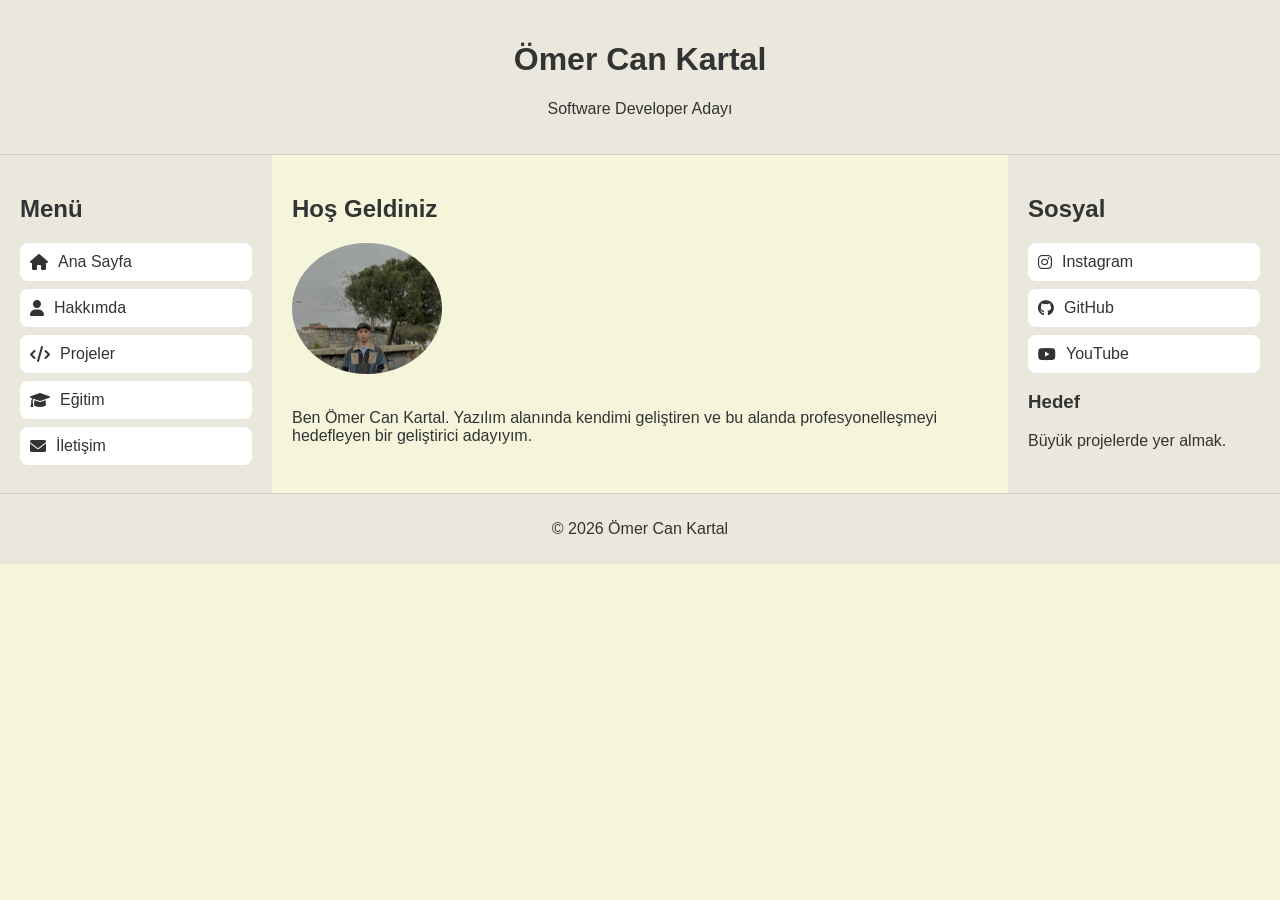
<file: index.html>
<!doctype html>
<html lang="tr">
  <head>
    <meta charset="UTF-8" />
    <title>Ömer Can Kartal</title>
    <link rel="stylesheet" href="style.css" />

    <link
      rel="stylesheet"
      href="https://cdnjs.cloudflare.com/ajax/libs/font-awesome/6.0.0/css/all.min.css"
    />
    <meta name="viewport" content="width=device-width, initial-scale=1.0" />
  </head>

  <body>
    <div class="header">
      <h1>Ömer Can Kartal</h1>
      <p>Software Developer Adayı</p>
    </div>

    <div class="container">
      <!--! sol -->
      <div class="sidebar left">
        <h2>Menü</h2>

        <a href="index.html"><i class="fas fa-home"></i> Ana Sayfa</a>
        <a href="about.html"><i class="fas fa-user"></i> Hakkımda</a>
        <a href="projects.html"><i class="fas fa-code"></i> Projeler</a>
        <a href="education.html"
          ><i class="fas fa-graduation-cap"></i> Eğitim</a
        >
        <a href="contact.html"><i class="fas fa-envelope"></i> İletişim</a>
      </div>

      <div class="content">
        <h2>Hoş Geldiniz</h2>

        <img src="./foto.jpg" class="profile" />

        <p>
          Ben Ömer Can Kartal. Yazılım alanında kendimi geliştiren ve bu alanda
          profesyonelleşmeyi hedefleyen bir geliştirici adayıyım.
        </p>
      </div>

      <div class="sidebar right">
        <h2>Sosyal</h2>

        <a href="https://www.instagram.com/omercankrtl0/"
          ><i class="fab fa-instagram"></i> Instagram</a
        >
        <a href="https://github.com/omerkartal399r-prog"
          ><i class="fab fa-github"></i> GitHub</a
        >
        <a href="https://www.youtube.com/@Omercankartalll"
          ><i class="fab fa-youtube"></i> YouTube</a
        >

        <h3>Hedef</h3>
        <p>Büyük projelerde yer almak.</p>
      </div>
    </div>

    <div class="footer">
      <p>© 2026 Ömer Can Kartal</p>
    </div>
  </body>
</html>
</file>
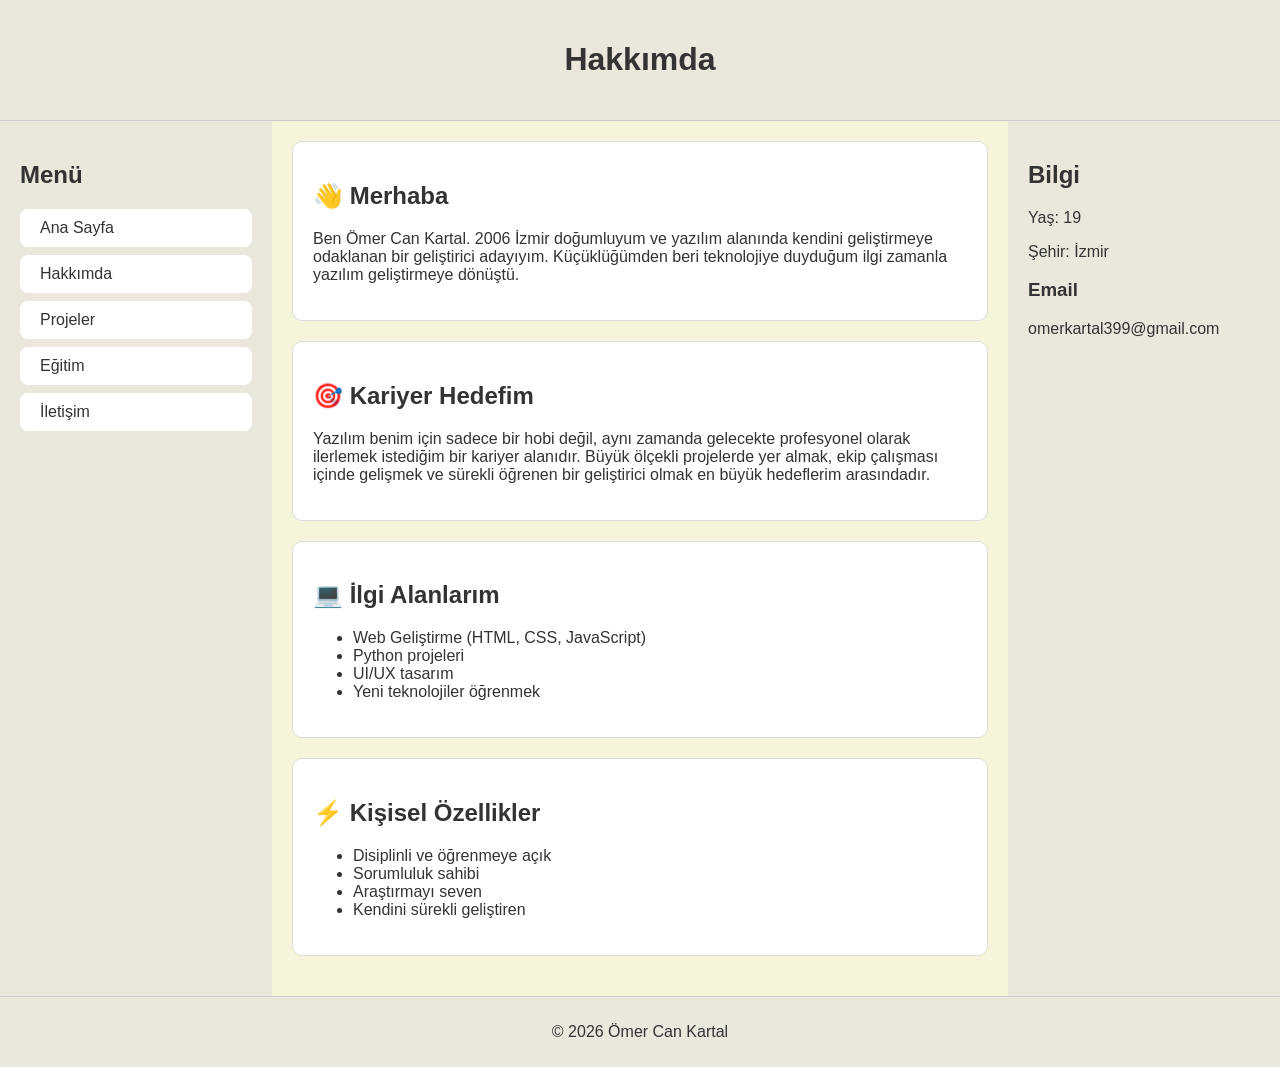
<file: about.html>
<!doctype html>
<html lang="tr">
  <head>
    <meta charset="UTF-8" />
    <title>Hakkımda</title>
    <link rel="stylesheet" href="style.css" />
    <meta name="viewport" content="width=device-width, initial-scale=1.0" />
  </head>

  <body>
    <div class="header">
      <h1>Hakkımda</h1>
    </div>

    <div class="container">
      <!-- !sol sidebar -->
      <div class="sidebar left">
        <h2>Menü</h2>

        <a href="index.html"><i class="fas fa-home"></i> Ana Sayfa</a>
        <a href="about.html"><i class="fas fa-user"></i> Hakkımda</a>
        <a href="projects.html"><i class="fas fa-code"></i> Projeler</a>
        <a href="education.html"
          ><i class="fas fa-graduation-cap"></i> Eğitim</a
        >
        <a href="contact.html"><i class="fas fa-envelope"></i> İletişim</a>
      </div>

      <!-- !orta concent -->
      <div class="content">
        <div class="card">
          <h2>👋 Merhaba</h2>
          <p>
            Ben Ömer Can Kartal. 2006 İzmir doğumluyum ve yazılım alanında
            kendini geliştirmeye odaklanan bir geliştirici adayıyım.
            Küçüklüğümden beri teknolojiye duyduğum ilgi zamanla yazılım
            geliştirmeye dönüştü.
          </p>
        </div>

        <div class="card">
          <h2>🎯 Kariyer Hedefim</h2>
          <p>
            Yazılım benim için sadece bir hobi değil, aynı zamanda gelecekte
            profesyonel olarak ilerlemek istediğim bir kariyer alanıdır. Büyük
            ölçekli projelerde yer almak, ekip çalışması içinde gelişmek ve
            sürekli öğrenen bir geliştirici olmak en büyük hedeflerim
            arasındadır.
          </p>
        </div>

        <div class="card">
          <h2>💻 İlgi Alanlarım</h2>
          <ul>
            <li>Web Geliştirme (HTML, CSS, JavaScript)</li>
            <li>Python projeleri</li>
            <li>UI/UX tasarım</li>
            <li>Yeni teknolojiler öğrenmek</li>
          </ul>
        </div>

        <div class="card">
          <h2>⚡ Kişisel Özellikler</h2>
          <ul>
            <li>Disiplinli ve öğrenmeye açık</li>
            <li>Sorumluluk sahibi</li>
            <li>Araştırmayı seven</li>
            <li>Kendini sürekli geliştiren</li>
          </ul>
        </div>
      </div>

      <!-- !sağ sidebar -->
      <div class="sidebar right">
        <h2>Bilgi</h2>
        <p>Yaş: 19</p>
        <p>Şehir: İzmir</p>

        <h3>Email</h3>
        <p>omerkartal399@gmail.com</p>
      </div>
    </div>

    <div class="footer">
      <p>© 2026 Ömer Can Kartal</p>
    </div>
  </body>
</html>
</file>
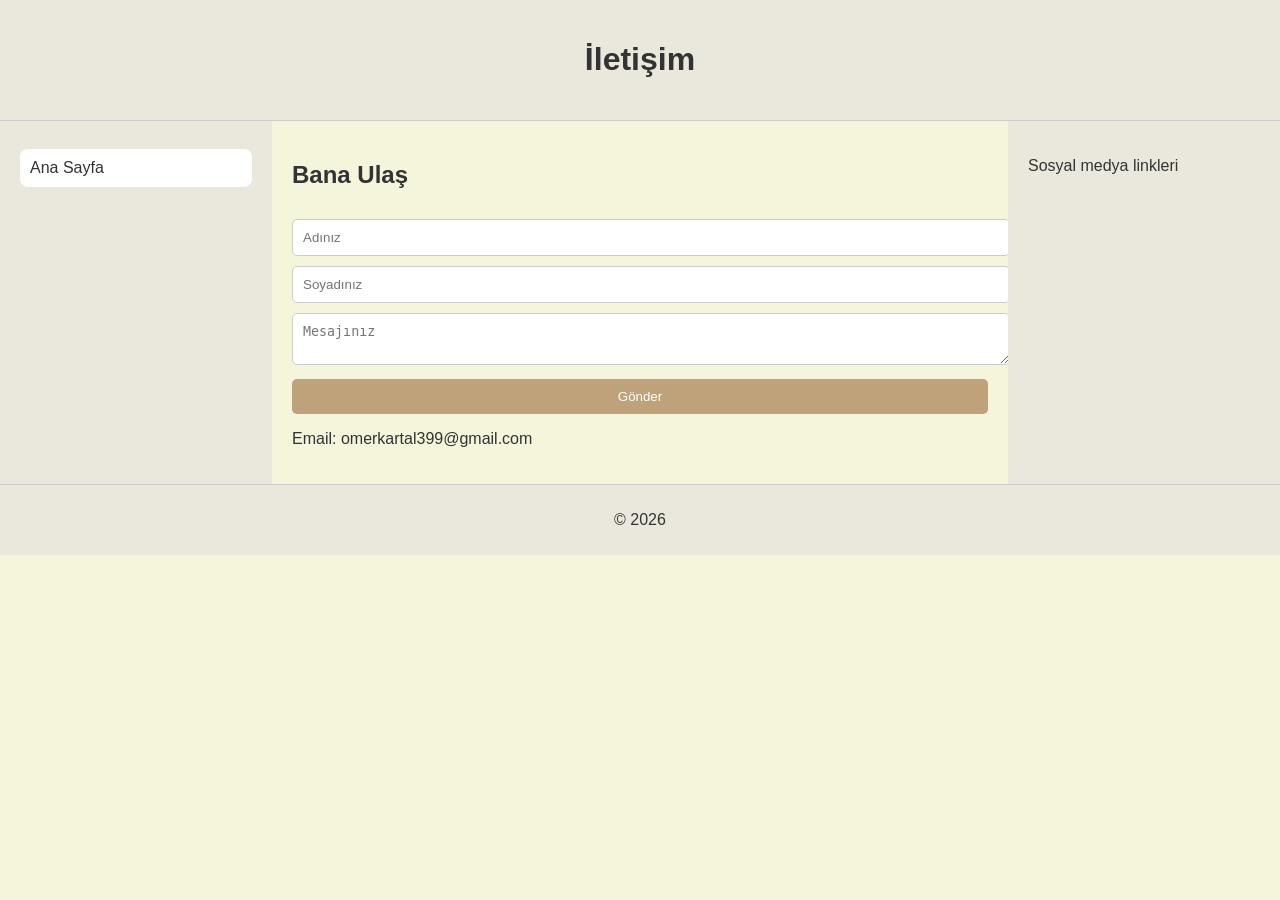
<file: contact.html>
<!doctype html>
<html lang="tr">
  <head>
    <meta charset="UTF-8" />
    <title>İletişim</title>
    <link rel="stylesheet" href="style.css" />
    <meta name="viewport" content="width=device-width, initial-scale=1.0" />
  </head>

  <body>
    <div class="header">
      <h1>İletişim</h1>
    </div>

    <div class="container">
      <div class="sidebar left">
        <a href="index.html">Ana Sayfa</a>
      </div>

      <div class="content">
        <h2>Bana Ulaş</h2>

        <form>
          <input type="text" placeholder="Adınız" /><br />
          <input type="text" placeholder="Soyadınız" /><br />
          <textarea placeholder="Mesajınız"></textarea><br />
          <input type="submit" value="Gönder" />
        </form>

        <p>Email: omerkartal399@gmail.com</p>
      </div>

      <div class="sidebar right">
        <p>Sosyal medya linkleri</p>
      </div>
    </div>

    <div class="footer">
      <p>© 2026</p>
    </div>
  </body>
</html>
</file>
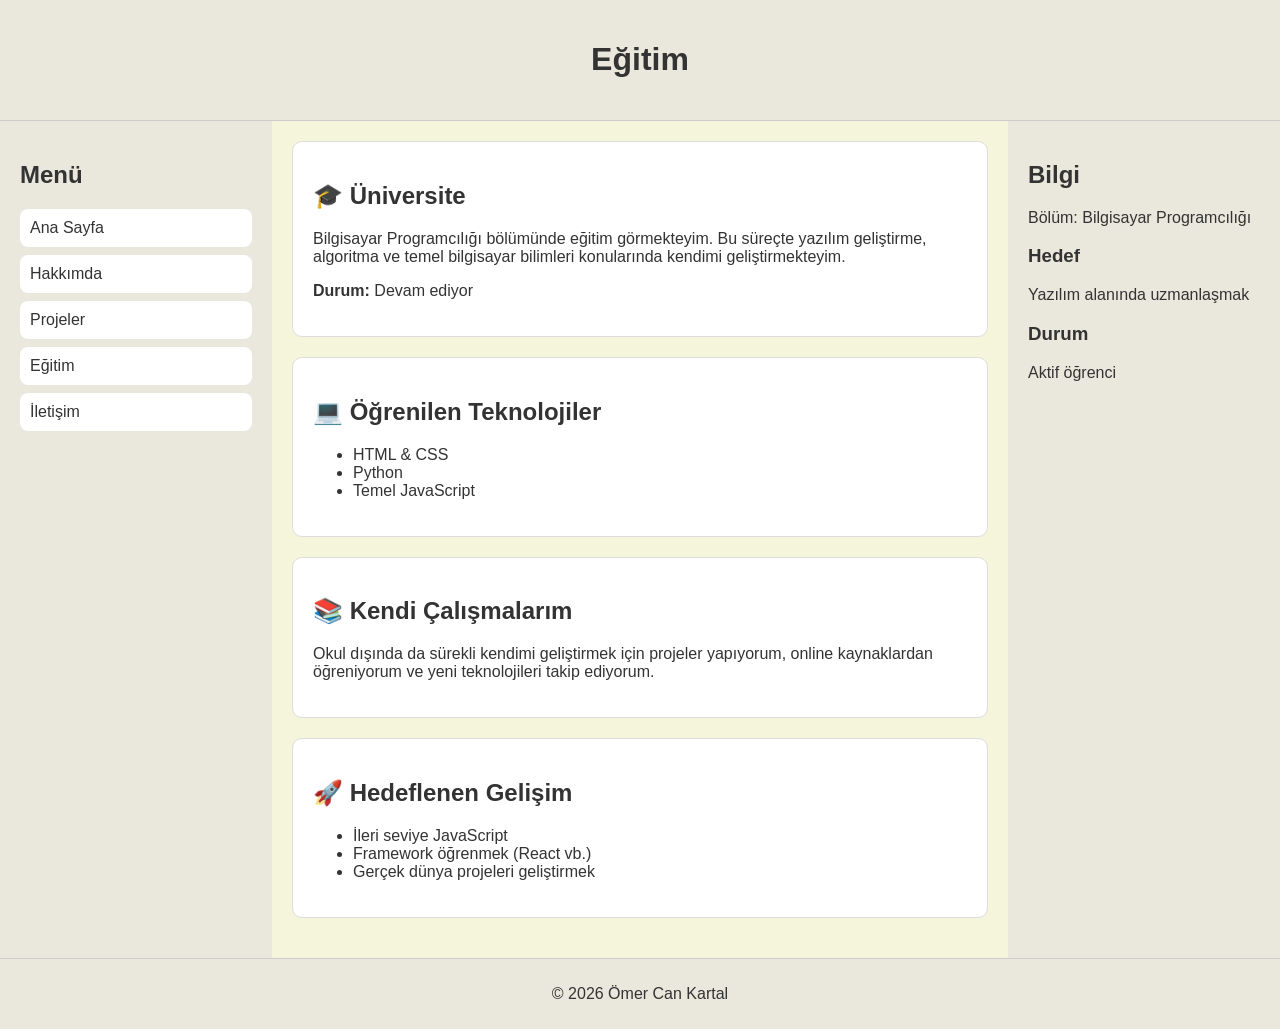
<file: education.html>
<!doctype html>
<html lang="tr">
  <head>
    <meta charset="UTF-8" />
    <title>Eğitim</title>
    <link rel="stylesheet" href="style.css" />
    <meta name="viewport" content="width=device-width, initial-scale=1.0" />
  </head>

  <body>
    <div class="header">
      <h1>Eğitim</h1>
    </div>

    <div class="container">
      <!--! sol sidebar -->
      <div class="sidebar left">
        <h2>Menü</h2>
        <a href="index.html">Ana Sayfa</a>
        <a href="about.html">Hakkımda</a>
        <a href="projects.html">Projeler</a>
        <a href="education.html">Eğitim</a>
        <a href="contact.html">İletişim</a>
      </div>

      <!--! orta concent -->
      <div class="content">
        <div class="edu-card">
          <h2>🎓 Üniversite</h2>
          <p>
            Bilgisayar Programcılığı bölümünde eğitim görmekteyim. Bu süreçte
            yazılım geliştirme, algoritma ve temel bilgisayar bilimleri
            konularında kendimi geliştirmekteyim.
          </p>
          <p><b>Durum:</b> Devam ediyor</p>
        </div>

        <div class="edu-card">
          <h2>💻 Öğrenilen Teknolojiler</h2>
          <ul>
            <li>HTML & CSS</li>
            <li>Python</li>
            <li>Temel JavaScript</li>
          </ul>
        </div>

        <div class="edu-card">
          <h2>📚 Kendi Çalışmalarım</h2>
          <p>
            Okul dışında da sürekli kendimi geliştirmek için projeler yapıyorum,
            online kaynaklardan öğreniyorum ve yeni teknolojileri takip
            ediyorum.
          </p>
        </div>

        <div class="edu-card">
          <h2>🚀 Hedeflenen Gelişim</h2>
          <ul>
            <li>İleri seviye JavaScript</li>
            <li>Framework öğrenmek (React vb.)</li>
            <li>Gerçek dünya projeleri geliştirmek</li>
          </ul>
        </div>
      </div>

      <!-- !sağ sidebar -->
      <div class="sidebar right">
        <h2>Bilgi</h2>
        <p>Bölüm: Bilgisayar Programcılığı</p>

        <h3>Hedef</h3>
        <p>Yazılım alanında uzmanlaşmak</p>

        <h3>Durum</h3>
        <p>Aktif öğrenci</p>
      </div>
    </div>

    <div class="footer">
      <p>© 2026 Ömer Can Kartal</p>
    </div>
  </body>
</html>
</file>
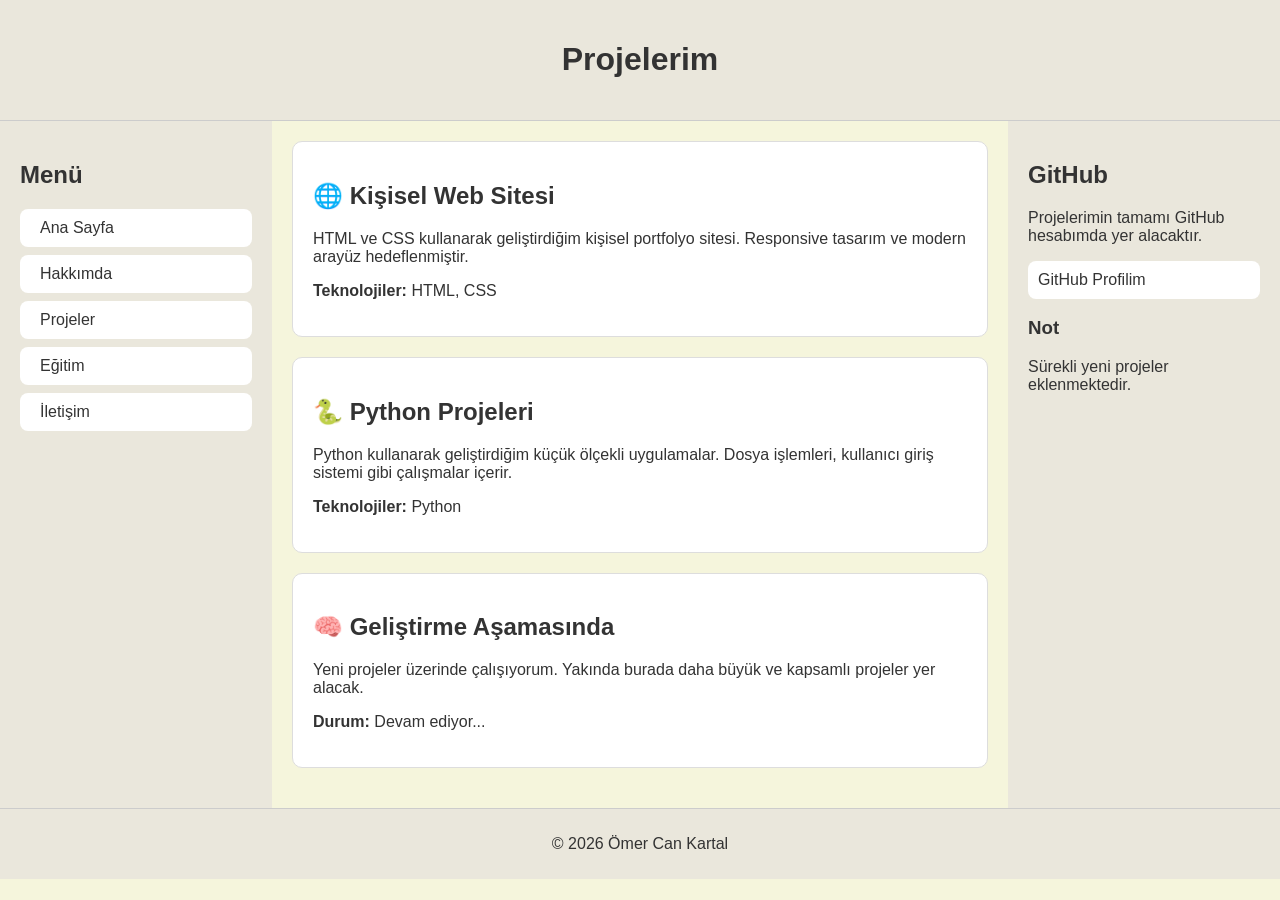
<file: projects.html>
<!doctype html>
<html lang="tr">
  <head>
    <meta charset="UTF-8" />
    <title>Projelerim</title>
    <link rel="stylesheet" href="style.css" />
    <meta name="viewport" content="width=device-width, initial-scale=1.0" />
  </head>

  <body>
    <div class="header">
      <h1>Projelerim</h1>
    </div>

    <div class="container">
      <!--! sol sidebar -->
      <div class="sidebar left">
        <h2>Menü</h2>

        <a href="index.html"><i class="fas fa-home"></i> Ana Sayfa</a>
        <a href="about.html"><i class="fas fa-user"></i> Hakkımda</a>
        <a href="projects.html"><i class="fas fa-code"></i> Projeler</a>
        <a href="education.html"
          ><i class="fas fa-graduation-cap"></i> Eğitim</a
        >
        <a href="contact.html"><i class="fas fa-envelope"></i> İletişim</a>
      </div>

      <!--! orta concent -->
      <div class="content">
        <div class="project-card">
          <h2>🌐 Kişisel Web Sitesi</h2>
          <p>
            HTML ve CSS kullanarak geliştirdiğim kişisel portfolyo sitesi.
            Responsive tasarım ve modern arayüz hedeflenmiştir.
          </p>
          <p><b>Teknolojiler:</b> HTML, CSS</p>
        </div>

        <div class="project-card">
          <h2>🐍 Python Projeleri</h2>
          <p>
            Python kullanarak geliştirdiğim küçük ölçekli uygulamalar. Dosya
            işlemleri, kullanıcı giriş sistemi gibi çalışmalar içerir.
          </p>
          <p><b>Teknolojiler:</b> Python</p>
        </div>

        <div class="project-card">
          <h2>🧠 Geliştirme Aşamasında</h2>
          <p>
            Yeni projeler üzerinde çalışıyorum. Yakında burada daha büyük ve
            kapsamlı projeler yer alacak.
          </p>
          <p><b>Durum:</b> Devam ediyor...</p>
        </div>
      </div>

      <!-- !sağ sidebar -->
      <div class="sidebar right">
        <h2>GitHub</h2>
        <p>Projelerimin tamamı GitHub hesabımda yer alacaktır.</p>

        <!-- LİNKİ BURAYA KOY -->
        <a href="#">GitHub Profilim</a>

        <h3>Not</h3>
        <p>Sürekli yeni projeler eklenmektedir.</p>
      </div>
    </div>

    <div class="footer">
      <p>© 2026 Ömer Can Kartal</p>
    </div>
  </body>
</html>
</file>
<file: style.css>
body {
  margin: 0;
  font-family: Arial, sans-serif;
  background: #f5f5dc;
  color: #333;
}

/*! haader */
.header {
  text-align: center;
  padding: 20px;
  background: #eae7dc;
  border-bottom: 1px solid #ccc;
}

/* ! layout */
.container {
  display: flex;
}

/* !Sidebar */
.sidebar {
  width: 20%;
  padding: 20px;
  background: #eae7dc;
}

/* !Concent */
.content {
  width: 60%;
  padding: 20px;
}

/* ! footer */
.footer {
  text-align: center;
  padding: 10px;
  background: #eae7dc;
  border-top: 1px solid #ccc;
}

/* !menu */
.sidebar a {
  display: flex;
  align-items: center;
  gap: 10px;
  padding: 10px;
  margin: 8px 0;
  background: #ffffff;
  border-radius: 8px;
  color: #333;
  text-decoration: none;
  transition: 0.3s;
}

.sidebar a:hover {
  background: #d6ccc2;
}

/* ! aktif sayfa */
.active {
  background: #bfa27a;
  color: white !important;
}

/* !Icon */
.sidebar i {
  font-size: 16px;
}

/*! Fotoğraf */
.profile {
  width: 150px;
  border-radius: 50%;
  margin-bottom: 15px;
}

/* ! kartlar */
.card,
.project-card,
.edu-card {
  background: #ffffff;
  padding: 20px;
  margin-bottom: 20px;
  border-radius: 10px;
  border: 1px solid #ddd;
  transition: 0.3s;
}

.card:hover,
.project-card:hover,
.edu-card:hover {
  transform: translateY(-3px);
}

/* ! form */
input,
textarea {
  width: 100%;
  padding: 10px;
  margin-top: 10px;
  border-radius: 5px;
  border: 1px solid #ccc;
}

input[type="submit"] {
  background: #bfa27a;
  color: white;
  border: none;
  cursor: pointer;
}

input[type="submit"]:hover {
  background: #a68a64;
}

/*! Tam tablet uyumlulupu */
@media screen and (max-width: 900px) {
  .container {
    flex-direction: column;
  }

  .sidebar,
  .content {
    width: 100%;
  }
}

/* !Tam telefon uyunluluğu */
@media screen and (max-width: 600px) {
  .header h1 {
    font-size: 22px;
  }

  .sidebar {
    text-align: center;
  }

  .sidebar a {
    justify-content: center;
    font-size: 14px;
    padding: 10px;
  }

  .content {
    padding: 15px;
  }

  .profile {
    width: 120px;
  }
}

/*! Tablet Optimizasyonu */
@media screen and (max-width: 900px) {
  .container {
    flex-direction: column;
  }

  .sidebar,
  .content {
    width: 100%;
  }
}
</file>
